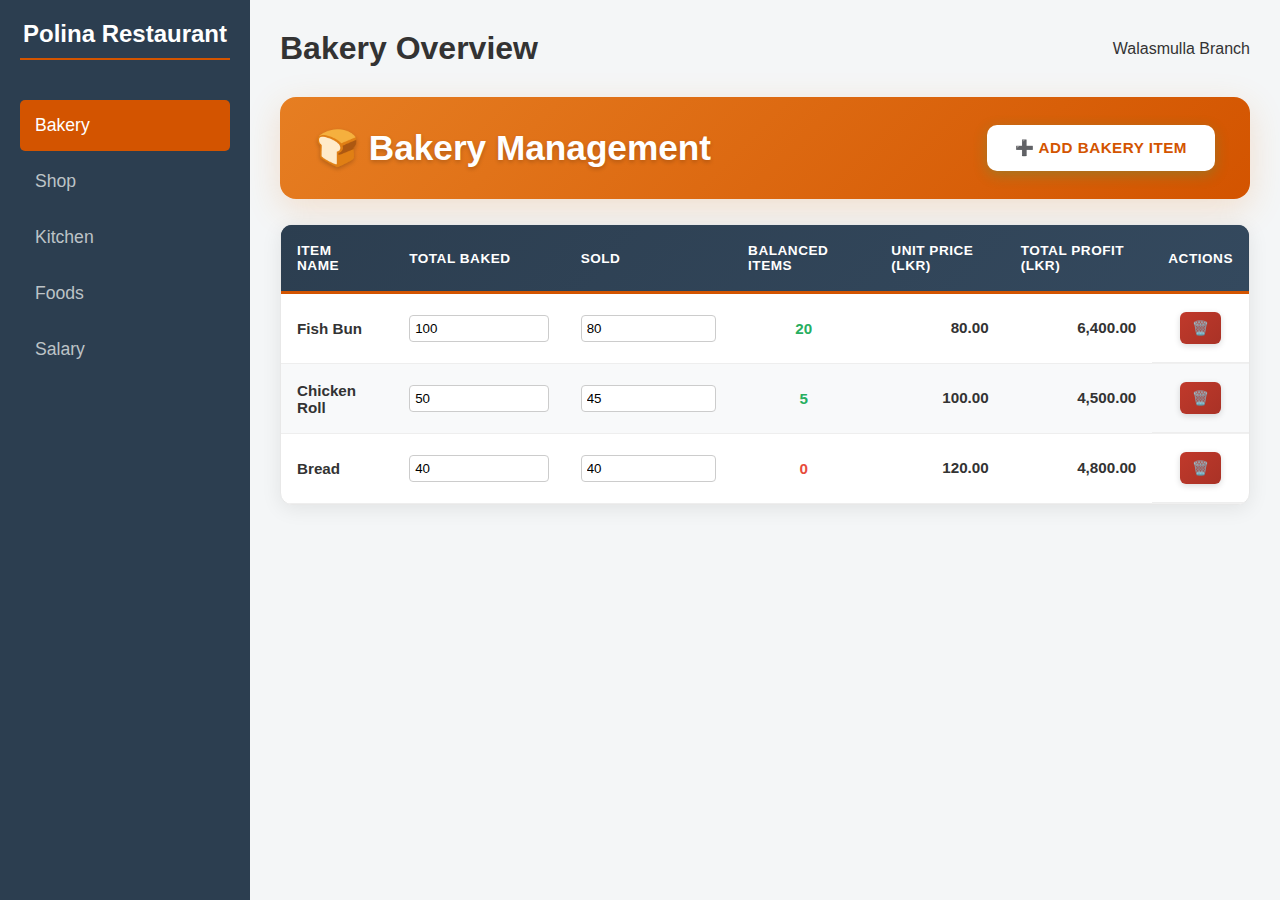
<file: index.html>
<!DOCTYPE html>
<html lang="en">

<head>
    <meta charset="UTF-8">
    <meta name="viewport" content="width=device-width, initial-scale=1.0">
    <title>Polina Restaurant Walasmulla - Dashboard</title>
    <link rel="stylesheet" href="styles.css">
</head>

<body>

    <div class="sidebar">
        <h2>Polina Restaurant</h2>
        <button class="nav-btn active" onclick="showSection('bakery')">Bakery</button>
        <button class="nav-btn" onclick="showSection('shop')">Shop</button>
        <button class="nav-btn" onclick="showSection('kitchen')">Kitchen</button>
        <button class="nav-btn" onclick="showSection('foods')">Foods</button>
        <button class="nav-btn" onclick="showSection('salary')">Salary</button>
    </div>

    <div class="main-content">
        <div class="header">
            <h1 id="page-title">Bakery Overview</h1>
            <span>Walasmulla Branch</span>
        </div>

        <!-- Sections are loaded from separate HTML files -->
        <div id="bakery" class="section active">
            <div class="shop-header"
                style="background: linear-gradient(135deg, #e67e22 0%, #d35400 100%); margin-bottom: 25px; box-shadow: 0 10px 35px rgba(230, 126, 34, 0.2);">
                <div style="display: flex; justify-content: space-between; align-items: center;">
                    <h2 style="margin: 0; color: white;">🍞 Bakery Management</h2>
                    <button class="btn btn-add-shop-item" onclick="openAddBakeryModal()"
                        style="background: white; color: #d35400;">
                        ➕ Add Bakery Item
                    </button>
                </div>
            </div>

            <div class="table-container">
                <table>
                    <thead>
                        <tr>
                            <th>Item Name</th>
                            <th>Total Baked</th>
                            <th>Sold</th>
                            <th>Balanced Items</th>
                            <th>Unit Price (LKR)</th>
                            <th>Total Profit (LKR)</th>
                            <th>Actions</th>
                        </tr>
                    </thead>
                    <tbody id="bakery-table-body">
                    </tbody>
                </table>
            </div>
        </div>

        <!-- Add/Edit Bakery Item Modal -->
        <div id="addBakeryItemModal" class="modal">
            <div class="modal-content modal-shop">
                <div class="modal-header">
                    <h3 id="bakery-modal-title">🍞 Add Bakery Item</h3>
                    <button class="modal-close" onclick="closeBakeryModal()">&times;</button>
                </div>
                <div class="modal-body">
                    <input type="hidden" id="bakery-item-id">
                    <div class="form-group">
                        <label>Select Food Item (Menu) *</label>
                        <select id="bakery-food-select" onchange="autoFillBakeryPrice()">
                            <option value="">-- Choose Food Item --</option>
                        </select>
                    </div>
                    <div class="form-group">
                        <label>Item Name (or Custom) *</label>
                        <input type="text" id="bakery-item-name" placeholder="Auto-filled or type custom name">
                    </div>
                    <div class="form-group">
                        <label>Total Baked Qty *</label>
                        <input type="number" id="bakery-baked-qty" placeholder="e.g., 50" min="0">
                    </div>
                    <div class="form-group">
                        <label>Sold Qty</label>
                        <input type="number" id="bakery-sold-qty" placeholder="e.g., 0" min="0" value="0">
                    </div>
                    <div class="form-group">
                        <label>Unit Price (LKR) *</label>
                        <input type="number" id="bakery-unit-price" placeholder="Auto-filled from menu" readonly
                            style="background: linear-gradient(135deg, #ecf0f1 0%, #d5dbdb 100%); font-weight: 700;">
                    </div>
                </div>
                <div class="modal-actions">
                    <button class="btn btn-cancel" onclick="closeBakeryModal()">Cancel</button>
                    <button class="btn btn-save" onclick="saveBakeryItem()">Save Item</button>
                </div>
            </div>
        </div>

        <div id="shop" class="section">
            <div class="shop-header">
                <h2>🛒 Shop Management</h2>
            </div>

            <!-- Tab Buttons -->
            <div class="shop-tabs">
                <button class="shop-tab-btn active" id="tab-foods" onclick="switchShopTab('foods')">
                    🍽️ Foods
                </button>
                <button class="shop-tab-btn" id="tab-grocery" onclick="switchShopTab('grocery')">
                    🛍️ Grocery Items
                </button>
            </div>

            <!-- Foods Section -->
            <div class="shop-tab-content active" id="content-foods">
                <div class="shop-section-header">
                    <h3>🍽️ Food Items</h3>
                    <button class="btn btn-add-shop-item" onclick="openAddShopItemModal('foods')">
                        ➕ Add Food Item
                    </button>
                </div>

                <div class="table-container">
                    <table>
                        <thead>
                            <tr>
                                <th>#</th>
                                <th>Product Name</th>
                                <th>Sold Today</th>
                                <th>Revenue (LKR)</th>
                                <th>Actions</th>
                            </tr>
                        </thead>
                        <tbody id="foods-table-body">
                        </tbody>
                    </table>
                </div>
            </div>

            <!-- Grocery Section -->
            <div class="shop-tab-content" id="content-grocery">
                <div class="shop-section-header">
                    <h3>🛍️ Grocery Items</h3>
                    <button class="btn btn-add-shop-item" onclick="openAddShopItemModal('grocery')">
                        ➕ Add Grocery Item
                    </button>
                </div>

                <div class="table-container">
                    <table>
                        <thead>
                            <tr>
                                <th>#</th>
                                <th>Product Name</th>
                                <th>Stock Count</th>
                                <th>Sold Today</th>
                                <th>Remaining</th>
                                <th>Profit (LKR)</th>
                                <th>Actions</th>
                            </tr>
                        </thead>
                        <tbody id="grocery-table-body">
                        </tbody>
                    </table>
                </div>
            </div>
        </div>

        <!-- Add Shop Item Modal -->
        <div id="addShopItemModal" class="modal">
            <div class="modal-content modal-shop">
                <div class="modal-header">
                    <h3 id="shop-modal-title">➕ Add New Item</h3>
                    <button class="modal-close" onclick="closeAddShopItemModal()">&times;</button>
                </div>
                <div class="modal-body">
                    <!-- Food Item Form (with dropdown) -->
                    <div id="food-item-form" class="shop-item-form" style="display: none;">
                        <div class="form-group">
                            <label>Select Food Item *</label>
                            <select id="shop-food-select" onchange="autoFillFoodPrice()">
                                <option value="">-- Choose Food Item --</option>
                            </select>
                        </div>
                        <div class="form-group">
                            <label>Price (LKR)</label>
                            <input type="number" id="shop-food-price" placeholder="Auto-filled from menu" readonly
                                style="background: linear-gradient(135deg, #ecf0f1 0%, #d5dbdb 100%); font-weight: 700;">
                            <small style="color: #666; margin-top: 5px; display: block;">Price automatically filled from
                                menu</small>
                        </div>
                    </div>

                    <!-- Grocery Item Form (manual input) -->
                    <div id="grocery-item-form" class="shop-item-form" style="display: none;">
                        <div class="form-group">
                            <label>Product Name *</label>
                            <input type="text" id="shop-grocery-name" placeholder="e.g., Coca Cola, Water Bottle">
                        </div>
                        <div class="form-group">
                            <label>Initial Stock Count *</label>
                            <input type="number" id="shop-grocery-stock" placeholder="e.g., 100" min="0">
                        </div>
                        <div class="form-group">
                            <label>Price Per Unit (LKR) *</label>
                            <input type="number" id="shop-grocery-price" placeholder="e.g., 150" step="0.01" min="0">
                        </div>
                        <div class="form-group">
                            <label>Profit Margin (%) *</label>
                            <input type="number" id="shop-grocery-margin" placeholder="e.g., 20" value="20" step="0.1"
                                min="0" max="100">
                            <small style="color: #666; margin-top: 5px; display: block;">Percentage profit on each
                                sale</small>
                        </div>
                    </div>
                </div>
                <div class="modal-actions">
                    <button class="btn btn-cancel" onclick="closeAddShopItemModal()">Cancel</button>
                    <button class="btn btn-save" onclick="saveShopItem()">➕ Add Item</button>
                </div>
            </div>
        </div>

        <div id="kitchen" class="section">
            <div class="kitchen-header">
                <h2>Kitchen Inventory Management</h2>
                <button class="btn btn-add-new-type" onclick="openNewIngredientModal()">
                    ✨ Add New Ingredient Type
                </button>
            </div>

            <!-- Add Stock to Existing Ingredients Form -->
            <div class="kitchen-add-form">
                <h3 class="form-title">📦 Add Stock for Existing Ingredients</h3>
                <div class="form-row">
                    <div class="form-field">
                        <label>Select Ingredient</label>
                        <select id="kitchen-ingredient-select" onchange="updateExistingIngredientInfo()">
                            <option value="">-- Choose Ingredient --</option>
                        </select>
                    </div>
                    <div class="form-field">
                        <label>Quantity to Add</label>
                        <div class="qty-input-group">
                            <input type="number" id="kitchen-arrived-qty-existing" placeholder="0">
                            <input type="text" id="kitchen-arrived-unit-existing" readonly
                                style="flex: 1; background: #f0f0f0;">
                        </div>
                    </div>
                    <div class="form-field">
                        <label>Full Price (LKR)</label>
                        <input type="number" id="kitchen-price-existing" placeholder="e.g., 3000" step="0.01">
                    </div>
                    <div class="form-field form-actions">
                        <label>&nbsp;</label>
                        <button class="btn btn-save-kitchen" onclick="addExistingIngredientStock()">
                            📦 Add Stock
                        </button>
                    </div>
                </div>
            </div>

            <div class="table-container">
                <table>
                    <thead>
                        <tr>
                            <th>#</th>
                            <th>Ingredient Name</th>
                            <th>Arrived Qty</th>
                            <th>Used Qty</th>
                            <th>Currently Available</th>
                            <th>Full Price (LKR)</th>
                            <th>Actions</th>
                        </tr>
                    </thead>
                    <tbody id="kitchen-table-body">
                    </tbody>
                </table>
            </div>
        </div>

        <!-- Floating Widget Modal for New Ingredient Type -->
        <div id="newIngredientModal" class="modal">
            <div class="modal-content modal-kitchen">
                <div class="modal-header">
                    <h3>✨ Add New Ingredient Type</h3>
                    <button class="modal-close" onclick="closeNewIngredientModal()">&times;</button>
                </div>
                <div class="modal-body">
                    <div class="form-group">
                        <label>Ingredient Name *</label>
                        <input type="text" id="kitchen-ingredient-name-new" placeholder="e.g., Rice, Chicken, Oil">
                    </div>
                    <div class="form-group">
                        <label>Initial Quantity *</label>
                        <div class="qty-input-group">
                            <input type="number" id="kitchen-arrived-qty-new" placeholder="0" style="flex: 2;">
                            <select id="kitchen-arrived-unit-new" style="flex: 1;">
                                <option value="g">g</option>
                                <option value="KG" selected>KG</option>
                                <option value="Liter">Liter</option>
                                <option value="Pcs">Pcs</option>
                            </select>
                        </div>
                    </div>
                    <div class="form-group">
                        <label>Full Price (LKR) *</label>
                        <input type="number" id="kitchen-price-new" placeholder="e.g., 6000" step="0.01">
                        <small style="color: #666; margin-top: 5px; display: block;">Total price for the initial
                            quantity</small>
                    </div>
                </div>
                <div class="modal-actions">
                    <button class="btn btn-cancel" onclick="closeNewIngredientModal()">Cancel</button>
                    <button class="btn btn-save" onclick="saveNewIngredient()">✨ Add New Type</button>
                </div>
            </div>
        </div>

        <div id="foods" class="section">
            <div style="margin-bottom: 20px;">
                <button class="btn btn-primary" onclick="openAddModal()"
                    style="background: linear-gradient(135deg, #667eea 0%, #764ba2 100%); color: white; padding: 12px 24px; border: none; border-radius: 8px; font-weight: 600; cursor: pointer; transition: transform 0.2s;">
                    + Add New Food
                </button>
            </div>
            <div class="food-grid" id="food-grid">
            </div>
        </div>

        <div id="salary" class="section">
            <div class="salary-header"
                style="display: flex; justify-content: space-between; align-items: center; margin-bottom: 25px; background: linear-gradient(135deg, #2c3e50 0%, #34495e 100%); padding: 20px 30px; border-radius: 12px; box-shadow: 0 4px 12px rgba(0,0,0,0.1);">
                <h2 style="color: white; margin: 0;">Employee Daily Wage Management</h2>
                <button class="btn btn-add-shop-item" onclick="openAddEmployeeModal()"
                    style="background: white; color: #2c3e50; font-weight: 800; border: none; padding: 12px 24px; border-radius: 8px;">
                    ➕ Add New Employee
                </button>
            </div>

            <div class="payroll-summary" style="margin-bottom: 30px;">
                <div class="summary-card">
                    <span class="summary-label">Total Employees</span>
                    <span class="summary-value" id="total-employees">0</span>
                </div>
                <div class="summary-card">
                    <span class="summary-label">Total Earned</span>
                    <span class="summary-value" id="total-earned">LKR 0</span>
                </div>
                <div class="summary-card">
                    <span class="summary-label">Total Paid</span>
                    <span class="summary-value" id="total-paid">LKR 0</span>
                </div>
                <div class="summary-card highlight">
                    <span class="summary-label">Balance Due</span>
                    <span class="summary-value" id="balance-due">LKR 0</span>
                </div>
            </div>

            <div class="table-container">
                <table>
                    <thead>
                        <tr>
                            <th>Employee ID</th>
                            <th>Employee Name</th>
                            <th>Department/Role</th>
                            <th>Daily Salary (LKR)</th>
                            <th>Worked Days</th>
                            <th>Total Salary (LKR)</th>
                            <th>Total Paid (LKR)</th>
                            <th>Balance (LKR)</th>
                            <th>Actions</th>
                        </tr>
                    </thead>
                    <tbody id="salary-table-body">
                    </tbody>
                </table>
            </div>
        </div>

        <!-- Add Employee Modal -->
        <div id="addEmployeeModal" class="modal">
            <div class="modal-content modal-shop">
                <div class="modal-header">
                    <h3>👤 Add New Employee</h3>
                    <button class="modal-close" onclick="closeAddEmployeeModal()">&times;</button>
                </div>
                <div class="modal-body">
                    <div class="form-group">
                        <label>Employee Name *</label>
                        <input type="text" id="emp-name" placeholder="e.g., Kamal Perera">
                    </div>
                    <div class="form-group">
                        <label>Department / Role *</label>
                        <input type="text" id="emp-role" placeholder="e.g., Waiter, Chef, Cashier">
                    </div>
                    <div class="form-group">
                        <label>Daily Salary (LKR) *</label>
                        <input type="number" id="emp-daily-salary" placeholder="e.g., 2000" min="0">
                    </div>
                </div>
                <div class="modal-actions">
                    <button class="btn btn-cancel" onclick="closeAddEmployeeModal()">Cancel</button>
                    <button class="btn btn-save" onclick="saveNewEmployee()">Save Employee</button>
                </div>
            </div>
        </div>
    </div>

    <div id="editModal" class="modal">
        <div class="modal-content">
            <h3 id="modal-title">Edit Food Item</h3>
            <div class="form-group">
                <label>Food Name *</label>
                <input type="text" id="modal-food-name" placeholder="Enter food name">
            </div>
            <div class="form-group">
                <label>Price (LKR) *</label>
                <input type="number" id="modal-food-price" placeholder="Enter price">
            </div>
            <div class="form-group">
                <label>Ingredients</label>
                <div id="ingredients-container" style="margin-top: 10px;">
                    <!-- Dynamic ingredient rows will be added here -->
                </div>
                <button type="button" class="btn btn-secondary" onclick="addIngredientRow()"
                    style="margin-top: 10px; background: #48bb78; color: white; padding: 8px 16px; border: none; border-radius: 6px; cursor: pointer;">
                    + Add Ingredient
                </button>
            </div>
            <div class="modal-actions">
                <button class="btn btn-cancel" onclick="closeModal()">Cancel</button>
                <button class="btn btn-save" onclick="saveFoodChanges()">Save Changes</button>
            </div>
        </div>
    </div>

    <!-- Kitchen Ingredient Modal -->
    <div id="kitchenModal" class="modal">
        <div class="modal-content">
            <h3 id="kitchen-modal-title">Add New Ingredient</h3>
            <div class="form-group">
                <label>Ingredient Name *</label>
                <input type="text" id="kitchen-modal-name" placeholder="e.g., Rice, Chicken, Oil">
            </div>
            <div class="form-group">
                <label>Arrived Quantity *</label>
                <div style="display: flex; gap: 10px;">
                    <input type="number" id="kitchen-modal-arrived" placeholder="0" style="flex: 2;">
                    <select id="kitchen-modal-arrived-unit" style="flex: 1;">
                        <option value="g">g</option>
                        <option value="KG" selected>KG</option>
                        <option value="Liter">Liter</option>
                        <option value="Pcs">Pcs</option>
                    </select>
                </div>
            </div>
            <div class="form-group">
                <label>Used Quantity</label>
                <div style="display: flex; gap: 10px;">
                    <input type="number" id="kitchen-modal-used" placeholder="0" style="flex: 2;" value="0">
                    <select id="kitchen-modal-used-unit" style="flex: 1;">
                        <option value="g">g</option>
                        <option value="KG" selected>KG</option>
                        <option value="Liter">Liter</option>
                        <option value="Pcs">Pcs</option>
                    </select>
                </div>
            </div>
            <div class="form-group">
                <label>Full Price (LKR) *</label>
                <input type="number" id="kitchen-modal-price" placeholder="e.g., 6000" step="0.01">
                <small style="color: #666;">Enter the total price for all arrived quantity</small>
            </div>
            <div class="modal-actions">
                <button class="btn btn-cancel" onclick="closeKitchenModal()">Cancel</button>
                <button class="btn btn-save" onclick="saveKitchenItem()">Save</button>
            </div>
        </div>
    </div>

    <!-- Scripts loaded from separate JS files -->
    <script src="data.js"></script>
    <script src="bakery.js"></script>
    <script src="shop.js"></script>
    <script src="kitchen.js"></script>
    <script src="salary.js"></script>
    <script src="foods.js"></script>
    <script src="navigation.js"></script>
</body>

</html>
</file>
<file: styles.css>
:root {
    --primary-color: #d35400;
    /* Burnt Orange for Restaurant vibe */
    --secondary-color: #2c3e50;
    /* Dark Blue/Grey */
    --bg-color: #f4f6f7;
    --card-bg: #ffffff;
    --text-color: #333;
    --success-color: #27ae60;
    --danger-color: #c0392b;
}

* {
    box-sizing: border-box;
    margin: 0;
    padding: 0;
    font-family: 'Segoe UI', Tahoma, Geneva, Verdana, sans-serif;
}

body {
    display: flex;
    height: 100vh;
    background-color: var(--bg-color);
    color: var(--text-color);
}

/* Sidebar Styling */
.sidebar {
    width: 250px;
    background-color: var(--secondary-color);
    color: white;
    display: flex;
    flex-direction: column;
    padding: 20px;
}

.sidebar h2 {
    margin-bottom: 40px;
    font-size: 1.5rem;
    text-align: center;
    border-bottom: 2px solid var(--primary-color);
    padding-bottom: 10px;
}

.nav-btn {
    background: none;
    border: none;
    color: #bdc3c7;
    padding: 15px;
    text-align: left;
    font-size: 1.1rem;
    cursor: pointer;
    transition: 0.3s;
    border-radius: 5px;
    margin-bottom: 5px;
}

.nav-btn:hover,
.nav-btn.active {
    background-color: var(--primary-color);
    color: white;
}

/* Main Content Styling */
.main-content {
    flex: 1;
    padding: 30px;
    overflow-y: auto;
}

.header {
    margin-bottom: 30px;
    display: flex;
    justify-content: space-between;
    align-items: center;
}

.section {
    display: none;
    animation: fadeIn 0.5s;
}

.section.active {
    display: block;
}

@keyframes fadeIn {
    from {
        opacity: 0;
    }

    to {
        opacity: 1;
    }
}

/* Cards for Food Section */
.food-grid {
    display: grid;
    grid-template-columns: repeat(auto-fill, minmax(300px, 1fr));
    gap: 20px;
}

.food-card {
    background: var(--card-bg);
    border-radius: 10px;
    box-shadow: 0 4px 6px rgba(0, 0, 0, 0.1);
    padding: 20px;
    position: relative;
}

.food-header {
    display: flex;
    justify-content: space-between;
    align-items: center;
    margin-bottom: 15px;
    border-bottom: 1px solid #eee;
    padding-bottom: 10px;
}

.food-price {
    font-weight: bold;
    color: var(--primary-color);
    font-size: 1.2rem;
}

.ingredient-list {
    list-style: none;
    margin-bottom: 15px;
    font-size: 0.9rem;
}

.ingredient-list li {
    display: flex;
    justify-content: space-between;
    padding: 5px 0;
    border-bottom: 1px dashed #eee;
}

.btn {
    padding: 8px 15px;
    border: none;
    border-radius: 5px;
    cursor: pointer;
    font-weight: bold;
    transition: 0.2s;
}

.btn-edit {
    background-color: var(--secondary-color);
    color: white;
    width: 100%;
}

.btn-save {
    background-color: var(--success-color);
    color: white;
}

.btn-cancel {
    background-color: var(--danger-color);
    color: white;
}

/* ========================================
   SALARY SECTION - PROFESSIONAL STYLING
   ======================================== */

.salary-header {
    margin-bottom: 35px;
}

.salary-header h2 {
    color: var(--secondary-color);
    margin-bottom: 25px;
    font-size: 2rem;
    font-weight: 700;
    border-left: 5px solid var(--primary-color);
    padding-left: 15px;
    letter-spacing: -0.5px;
}

/* Summary Cards Grid */
.payroll-summary {
    display: grid;
    grid-template-columns: repeat(auto-fit, minmax(220px, 1fr));
    gap: 20px;
    margin-top: 25px;
}

.summary-card {
    background: linear-gradient(135deg, #667eea 0%, #764ba2 100%);
    padding: 25px;
    border-radius: 12px;
    box-shadow: 0 8px 16px rgba(0, 0, 0, 0.1);
    color: white;
    display: flex;
    flex-direction: column;
    gap: 12px;
    transition: all 0.3s cubic-bezier(0.4, 0, 0.2, 1);
    position: relative;
    overflow: hidden;
}

.summary-card::before {
    content: '';
    position: absolute;
    top: 0;
    left: 0;
    width: 100%;
    height: 100%;
    background: linear-gradient(135deg, rgba(255, 255, 255, 0.1) 0%, rgba(255, 255, 255, 0) 100%);
    opacity: 0;
    transition: opacity 0.3s ease;
}

.summary-card:hover {
    transform: translateY(-8px);
    box-shadow: 0 12px 24px rgba(0, 0, 0, 0.15);
}

.summary-card:hover::before {
    opacity: 1;
}

.summary-card.highlight {
    background: linear-gradient(135deg, #f093fb 0%, #f5576c 100%);
    border: 2px solid rgba(255, 255, 255, 0.3);
}

.summary-label {
    font-size: 0.8rem;
    opacity: 0.95;
    text-transform: uppercase;
    letter-spacing: 1px;
    font-weight: 600;
}

.summary-value {
    font-size: 2rem;
    font-weight: 800;
    line-height: 1;
    text-shadow: 0 2px 4px rgba(0, 0, 0, 0.1);
}

/* Professional Table Container */
.table-container {
    background: var(--card-bg);
    border-radius: 12px;
    box-shadow: 0 4px 20px rgba(0, 0, 0, 0.08);
    overflow: hidden;
    margin-top: 25px;
    border: 1px solid #e8e8e8;
}

table {
    width: 100%;
    border-collapse: collapse;
}

thead {
    background: linear-gradient(135deg, var(--secondary-color) 0%, #34495e 100%);
    color: white;
}

thead tr th {
    padding: 18px 16px;
    text-align: left;
    font-weight: 600;
    font-size: 0.85rem;
    text-transform: uppercase;
    letter-spacing: 0.5px;
    border-bottom: 3px solid var(--primary-color);
}

tbody tr {
    transition: all 0.2s ease;
    border-bottom: 1px solid #f0f0f0;
}

tbody tr:nth-child(even) {
    background-color: #f8f9fa;
}

tbody tr:hover {
    background-color: #e3f2fd;
    transform: scale(1.01);
    box-shadow: 0 2px 8px rgba(0, 0, 0, 0.05);
}

tbody tr td {
    padding: 16px;
    font-size: 0.95rem;
    vertical-align: middle;
}

/* Role Badge Styling */
.role-badge {
    display: inline-block;
    padding: 6px 14px;
    background: linear-gradient(135deg, var(--primary-color) 0%, #e67e22 100%);
    color: white;
    border-radius: 20px;
    font-size: 0.8rem;
    font-weight: 700;
    text-transform: uppercase;
    letter-spacing: 0.5px;
    box-shadow: 0 2px 6px rgba(211, 84, 0, 0.3);
}

/* Currency and Alignment */
.currency {
    text-align: right;
    font-family: 'Courier New', monospace;
    font-weight: 600;
    font-size: 0.95rem;
}

.center {
    text-align: center;
    font-weight: 600;
}

/* Days Control Widget */
.days-control {
    display: inline-flex;
    align-items: center;
    gap: 8px;
    background: white;
    padding: 6px 10px;
    border-radius: 8px;
    border: 2px solid #e0e0e0;
    transition: all 0.2s ease;
}

.days-control:hover {
    border-color: var(--primary-color);
    box-shadow: 0 2px 8px rgba(211, 84, 0, 0.15);
}

.days-value {
    min-width: 35px;
    font-size: 1.1rem;
    font-weight: 700;
    color: var(--secondary-color);
    text-align: center;
    transition: all 0.3s ease;
}

.btn-arrow {
    background: linear-gradient(135deg, var(--primary-color) 0%, #e67e22 100%);
    border: none;
    width: 24px;
    height: 24px;
    border-radius: 4px;
    cursor: pointer;
    display: flex;
    align-items: center;
    justify-content: center;
    transition: all 0.2s cubic-bezier(0.4, 0, 0.2, 1);
    box-shadow: 0 2px 4px rgba(0, 0, 0, 0.1);
}

.btn-arrow span {
    color: white;
    font-size: 0.7rem;
    font-weight: bold;
    line-height: 1;
}

.btn-arrow:hover {
    transform: scale(1.1);
    box-shadow: 0 3px 8px rgba(211, 84, 0, 0.3);
}

.btn-arrow:active {
    transform: scale(0.95);
    box-shadow: 0 1px 2px rgba(0, 0, 0, 0.2);
}

/* Editable Cells */
.editable-cell {
    background-color: #fffbf0;
    position: relative;
}

.editable-cell::after {
    content: '✎';
    position: absolute;
    right: 8px;
    top: 50%;
    transform: translateY(-50%);
    color: #999;
    font-size: 0.75rem;
    opacity: 0;
    transition: opacity 0.2s;
}

tbody tr:hover .editable-cell::after {
    opacity: 0.5;
}

/* Edit Input Fields */
.edit-input {
    width: 100%;
    padding: 8px 12px;
    border: 2px solid var(--primary-color);
    border-radius: 6px;
    font-size: 0.95rem;
    font-family: 'Courier New', monospace;
    font-weight: 600;
    transition: all 0.2s ease;
    background: white;
}

.edit-input:focus {
    outline: none;
    border-color: var(--success-color);
    box-shadow: 0 0 0 3px rgba(39, 174, 96, 0.1);
    transform: scale(1.02);
}

/* Action Buttons */
.action-cell {
    text-align: center;
    white-space: nowrap;
}

.btn-edit-small,
.btn-save-small,
.btn-cancel-small {
    padding: 8px 16px;
    font-size: 0.85rem;
    margin: 2px;
    border: none;
    border-radius: 6px;
    cursor: pointer;
    font-weight: 700;
    transition: all 0.3s cubic-bezier(0.4, 0, 0.2, 1);
    text-transform: uppercase;
    letter-spacing: 0.5px;
    box-shadow: 0 2px 6px rgba(0, 0, 0, 0.15);
}

.btn-edit-small {
    background: linear-gradient(135deg, var(--secondary-color) 0%, #34495e 100%);
    color: white;
}

.btn-edit-small:hover {
    background: linear-gradient(135deg, #34495e 0%, #2c3e50 100%);
    transform: translateY(-2px);
    box-shadow: 0 4px 12px rgba(0, 0, 0, 0.2);
}

.btn-edit-small:active {
    transform: translateY(0);
}

.btn-save-small {
    background: linear-gradient(135deg, var(--success-color) 0%, #229954 100%);
    color: white;
}

.btn-save-small:hover {
    background: linear-gradient(135deg, #229954 0%, #1e8449 100%);
    transform: translateY(-2px);
    box-shadow: 0 4px 12px rgba(39, 174, 96, 0.3);
}

.btn-cancel-small {
    background: linear-gradient(135deg, var(--danger-color) 0%, #a93226 100%);
    color: white;
}

.btn-cancel-small:hover {
    background: linear-gradient(135deg, #a93226 0%, #922b21 100%);
    transform: translateY(-2px);
    box-shadow: 0 4px 12px rgba(192, 57, 43, 0.3);
}

/* Editing Row State */
.editing-row {
    background: linear-gradient(135deg, #e8f5e9 0%, #c8e6c9 100%) !important;
    box-shadow: inset 0 0 0 2px var(--success-color), 0 4px 12px rgba(39, 174, 96, 0.2);
}

.editing-row td {
    padding: 20px 16px;
}

/* Balance Indicators */
.total-salary {
    background: linear-gradient(135deg, #fff9c4 0%, #fff59d 100%);
    font-size: 1.05rem;
    font-weight: 700;
}

.balance-due {
    color: #c0392b;
    font-weight: 800;
    background: linear-gradient(135deg, #ffebee 0%, #ffcdd2 100%);
    padding: 8px;
    border-radius: 6px;
}

.balance-clear {
    color: var(--success-color);
    font-weight: 800;
    background: linear-gradient(135deg, #e8f5e9 0%, #c8e6c9 100%);
    padding: 8px;
    border-radius: 6px;
}

/* ========================================
   SHOP SECTION STYLING - PROFESSIONAL UI
   ======================================== */

/* Shop Header */
.shop-header {
    padding: 28px 35px;
    background: linear-gradient(135deg, #8e44ad 0%, #9b59b6 100%);
    border-radius: 16px;
    margin-bottom: 25px;
    box-shadow: 0 10px 35px rgba(142, 68, 173, 0.2);
}

.shop-header h2 {
    color: white;
    font-size: 2.2rem;
    font-weight: 800;
    margin: 0;
    text-shadow: 0 2px 4px rgba(0, 0, 0, 0.2);
}

/* Tab Navigation */
.shop-tabs {
    display: flex;
    gap: 15px;
    margin-bottom: 30px;
    background: white;
    padding: 8px;
    border-radius: 12px;
    box-shadow: 0 4px 12px rgba(0, 0, 0, 0.08);
}

.shop-tab-btn {
    flex: 1;
    padding: 16px 24px;
    border: 2px solid transparent;
    background: transparent;
    border-radius: 8px;
    font-weight: 700;
    font-size: 1.05rem;
    cursor: pointer;
    transition: all 0.3s ease;
    color: var(--secondary-color);
}

.shop-tab-btn:hover {
    background: #f8f9fa;
}

.shop-tab-btn.active {
    background: linear-gradient(135deg, #3498db 0%, #2980b9 100%);
    color: white;
    box-shadow: 0 4px 12px rgba(52, 152, 219, 0.3);
}

/* Tab Content */
.shop-tab-content {
    display: none;
}

.shop-tab-content.active {
    display: block;
}

/* Section Header */
.shop-section-header {
    display: flex;
    justify-content: space-between;
    align-items: center;
    margin-bottom: 25px;
    padding: 20px 28px;
    background: linear-gradient(135deg, #ffffff 0%, #f8f9fa 100%);
    border-radius: 12px;
    border-left: 5px solid #3498db;
    box-shadow: 0 4px 12px rgba(0, 0, 0, 0.06);
}

.shop-section-header h3 {
    color: var(--secondary-color);
    font-size: 1.5rem;
    font-weight: 800;
    margin: 0;
}

.btn-add-shop-item {
    background: linear-gradient(135deg, #27ae60 0%, #229954 100%);
    color: white;
    padding: 14px 28px;
    border: none;
    border-radius: 10px;
    font-weight: 800;
    font-size: 0.95rem;
    cursor: pointer;
    transition: all 0.3s ease;
    box-shadow: 0 4px 14px rgba(39, 174, 96, 0.3);
    text-transform: uppercase;
    letter-spacing: 0.5px;
}

.btn-add-shop-item:hover {
    background: linear-gradient(135deg, #229954 0%, #1e8449 100%);
    transform: translateY(-3px);
    box-shadow: 0 6px 18px rgba(39, 174, 96, 0.4);
}

/* Stock and Sold Badges */
.stock-badge {
    display: inline-block;
    padding: 8px 16px;
    background: linear-gradient(135deg, #e3f2fd 0%, #bbdefb 100%);
    border-radius: 8px;
    font-weight: 700;
    color: #1976d2;
    box-shadow: 0 2px 6px rgba(0, 0, 0, 0.08);
}

.sold-badge {
    display: inline-block;
    padding: 8px 16px;
    background: linear-gradient(135deg, #fff3e0 0%, #ffe0b2 100%);
    border-radius: 8px;
    font-weight: 700;
    color: #f57c00;
    box-shadow: 0 2px 6px rgba(0, 0, 0, 0.08);
}

.remaining-qty {
    color: #27ae60;
    font-size: 1.1rem;
    font-weight: 800;
}

/* Sold Increment Button */
.btn-sold-increment {
    background: linear-gradient(135deg, #3498db 0%, #2980b9 100%);
    color: white;
    padding: 8px 14px;
    font-size: 1rem;
    margin: 0 4px;
    border: none;
    border-radius: 8px;
    cursor: pointer;
    font-weight: 800;
    transition: all 0.3s ease;
    box-shadow: 0 4px 10px rgba(52, 152, 219, 0.3);
}

.btn-sold-increment:hover {
    background: linear-gradient(135deg, #2980b9 0%, #21618c 100%);
    transform: translateY(-3px);
    box-shadow: 0 6px 14px rgba(52, 152, 219, 0.4);
}

/* Sold Decrement Button */
.btn-sold-decrement {
    background: linear-gradient(135deg, #f39c12 0%, #d35400 100%);
    color: white;
    padding: 8px 14px;
    font-size: 1rem;
    margin: 0 4px;
    border: none;
    border-radius: 8px;
    cursor: pointer;
    font-weight: 800;
    transition: all 0.3s ease;
    box-shadow: 0 4px 10px rgba(243, 156, 18, 0.3);
}

.btn-sold-decrement:hover {
    background: linear-gradient(135deg, #e67e22 0%, #ba4a00 100%);
    transform: translateY(-3px);
    box-shadow: 0 6px 14px rgba(243, 156, 18, 0.4);
}

/* Delete Button */
.btn-delete-small {
    background: linear-gradient(135deg, #e74c3c 0%, #c0392b 100%);
    color: white;
    padding: 8px 14px;
    font-size: 1rem;
    margin: 0 4px;
    border: none;
    border-radius: 8px;
    cursor: pointer;
    font-weight: 800;
    transition: all 0.3s ease;
    box-shadow: 0 4px 10px rgba(231, 76, 60, 0.3);
}

.btn-delete-small:hover {
    background: linear-gradient(135deg, #c0392b 0%, #922b21 100%);
    transform: translateY(-3px);
    box-shadow: 0 6px 14px rgba(231, 76, 60, 0.4);
}

/* Action Cell Layout */
.action-cell {
    display: flex;
    justify-content: center;
    align-items: center;
    gap: 5px;
}

/* Modal Shop Specific */
.modal-shop {
    max-width: 500px;
}

/* ========================================
   KITCHEN SECTION STYLING
   ======================================== */


/* Kitchen Header with Button - Professional Dark Card */
.kitchen-header {
    display: flex;
    justify-content: space-between;
    align-items: center;
    margin-bottom: 30px;
    padding: 28px 35px;
    background: linear-gradient(135deg, #1a1a2e 0%, #16213e 100%);
    border-radius: 16px;
    box-shadow: 0 10px 35px rgba(0, 0, 0, 0.15);
}

.kitchen-header h2 {
    color: white;
    font-size: 2.2rem;
    font-weight: 800;
    margin: 0;
    text-shadow: 0 2px 4px rgba(0, 0, 0, 0.3);
    letter-spacing: -0.5px;
}

.btn-add-new-type {
    background: linear-gradient(135deg, #e74c3c 0%, #c0392b 100%);
    color: white;
    padding: 14px 30px;
    border: none;
    border-radius: 10px;
    font-weight: 800;
    font-size: 0.95rem;
    cursor: pointer;
    transition: all 0.3s cubic-bezier(0.4, 0, 0.2, 1);
    box-shadow: 0 6px 20px rgba(231, 76, 60, 0.4);
    text-transform: uppercase;
    letter-spacing: 1px;
}

.btn-add-new-type:hover {
    background: linear-gradient(135deg, #c0392b 0%, #a93226 100%);
    transform: translateY(-3px);
    box-shadow: 0 8px 25px rgba(231, 76, 60, 0.5);
}

.btn-add-new-type:active {
    transform: translateY(-1px);
}

/* Professional Add Form Card */
.kitchen-add-form {
    background: linear-gradient(135deg, #ffffff 0%, #f8f9fa 100%);
    border: none;
    border-radius: 20px;
    padding: 35px;
    margin-bottom: 30px;
    box-shadow: 0 10px 40px rgba(0, 0, 0, 0.12);
    position: relative;
}

.form-title {
    color: var(--secondary-color);
    font-size: 1.4rem;
    font-weight: 800;
    margin: 0 0 28px 0;
    padding-bottom: 20px;
    border-bottom: 3px solid #e0e0e0;
    display: flex;
    align-items: center;
    gap: 10px;
}

/* Modal for New Ingredient Type */
.modal-kitchen {
    max-width: 500px;
    animation: modalSlideIn 0.3s ease-out;
}

@keyframes modalSlideIn {
    from {
        transform: translateY(-50px);
        opacity: 0;
    }

    to {
        transform: translateY(0);
        opacity: 1;
    }
}

.modal-header {
    display: flex;
    justify-content: space-between;
    align-items: center;
    padding-bottom: 15px;
    border-bottom: 2px solid #e0e0e0;
    margin-bottom: 20px;
}

.modal-header h3 {
    color: var(--secondary-color);
    font-size: 1.4rem;
    font-weight: 700;
    margin: 0;
}

.modal-close {
    background: none;
    border: none;
    font-size: 2rem;
    color: #999;
    cursor: pointer;
    transition: all 0.2s ease;
    line-height: 1;
    padding: 0;
    width: 30px;
    height: 30px;
    display: flex;
    align-items: center;
    justify-content: center;
}

.modal-close:hover {
    color: var(--danger-color);
    transform: rotate(90deg);
}

.modal-body {
    margin-bottom: 20px;
}

.form-group {
    margin-bottom: 20px;
}

.form-group label {
    display: block;
    font-weight: 600;
    color: var(--secondary-color);
    margin-bottom: 8px;
    font-size: 0.95rem;
}

.form-group input[type="text"],
.form-group input[type="number"],
.form-group select {
    width: 100%;
    padding: 14px 16px;
    border: 2px solid #e0e0e0;
    border-radius: 12px;
    font-size: 1rem;
    font-weight: 600;
    transition: all 0.3s ease;
    font-family: inherit;
    background: linear-gradient(to bottom, #ffffff 0%, #f8f9fa 100%);
    box-shadow: 0 2px 8px rgba(0, 0, 0, 0.05);
}

.form-group input:focus,
.form-group select:focus {
    outline: none;
    border-color: #e74c3c;
    box-shadow: 0 0 0 4px rgba(231, 76, 60, 0.1);
    background: white;
    transform: translateY(-1px);
}

/* Custom Select Dropdown - Professional */
.form-field select,
#kitchen-ingredient-select {
    appearance: none;
    -webkit-appearance: none;
    -moz-appearance: none;
    padding: 14px 45px 14px 16px;
    border: 2px solid #e0e0e0;
    border-radius: 12px;
    font-size: 1rem;
    font-weight: 700;
    cursor: pointer;
    transition: all 0.3s ease;
    background: linear-gradient(to bottom, #ffffff 0%, #f8f9fa 100%);
    color: var(--secondary-color);
    box-shadow: 0 3px 10px rgba(0, 0, 0, 0.08);
    background-image: url("data:image/svg+xml,%3Csvg xmlns='http://www.w3.org/2000/svg' width='24' height='24' viewBox='0 0 24 24' fill='none' stroke='%232c3e50' stroke-width='2.5' stroke-linecap='round' stroke-linejoin='round'%3E%3Cpolyline points='6 9 12 15 18 9'%3E%3C/polyline%3E%3C/svg%3E");
    background-repeat: no-repeat;
    background-position: right 12px center;
    background-size: 22px;
}

.form-field select:hover,
#kitchen-ingredient-select:hover {
    border-color: #3498db;
    box-shadow: 0 4px 14px rgba(52, 152, 219, 0.2);
    background: white;
}

.form-field select:focus,
#kitchen-ingredient-select:focus {
    outline: none;
    border-color: #3498db;
    box-shadow: 0 0 0 4px rgba(52, 152, 219, 0.15);
    background: white;
    transform: translateY(-2px);
}

/* Enhanced Form Inputs */
.form-field input[type="text"],
.form-field input[type="number"] {
    padding: 14px 16px;
    border: 2px solid #e0e0e0;
    border-radius: 12px;
    font-size: 1rem;
    font-weight: 600;
    transition: all 0.3s ease;
    font-family: inherit;
    background: linear-gradient(to bottom, #ffffff 0%, #f8f9fa 100%);
    box-shadow: 0 3px 10px rgba(0, 0, 0, 0.08);
}

.form-field input:focus {
    outline: none;
    border-color: #3498db;
    box-shadow: 0 0 0 4px rgba(52, 152, 219, 0.15);
    background: white;
    transform: translateY(-2px);
}

.form-field input:hover {
    border-color: #3498db;
    background: white;
    box-shadow: 0 4px 14px rgba(52, 152, 219, 0.15);
}

/* Form Field Labels - Enhanced */
.form-field label {
    font-weight: 700;
    color: var(--secondary-color);
    margin-bottom: 10px;
    font-size: 0.9rem;
    text-transform: uppercase;
    letter-spacing: 0.5px;
}

/* Quantity Input Group */
.qty-input-group select {
    padding: 14px 40px 14px 12px;
    font-weight: 700;
}

.qty-input-group input[readonly] {
    background: linear-gradient(135deg, #ecf0f1 0%, #d5dbdb 100%);
    color: var(--secondary-color);
    font-weight: 700;
    cursor: not-allowed;
    border-color: #bdc3c7;
}

/* Enhanced Save Button */
.btn-save-kitchen {
    background: linear-gradient(135deg, #27ae60 0%, #229954 100%);
    color: white;
    padding: 16px 32px;
    border: none;
    border-radius: 12px;
    font-weight: 800;
    font-size: 1rem;
    cursor: pointer;
    transition: all 0.3s cubic-bezier(0.4, 0, 0.2, 1);
    box-shadow: 0 6px 20px rgba(39, 174, 96, 0.4);
    width: 100%;
    text-transform: uppercase;
    letter-spacing: 1px;
}

.btn-save-kitchen:hover {
    background: linear-gradient(135deg, #229954 0%, #1e8449 100%);
    transform: translateY(-3px);
    box-shadow: 0 8px 25px rgba(39, 174, 96, 0.5);
}

.btn-save-kitchen:active {
    transform: translateY(-1px);
}

/* Enhanced Modal */
.modal-kitchen {
    max-width: 550px;
    animation: modal SlideIn 0.4s cubic-bezier(0.68, -0.55, 0.265, 1.55);
    border-radius: 20px;
    overflow: hidden;
    box-shadow: 0 20px 60px rgba(0, 0, 0, 0.3);
}

.modal-header {
    display: flex;
    justify-content: space-between;
    align-items: center;
    padding: 25px 30px;
    background: linear-gradient(135deg, #2c3e50 0%, #34495e 100%);
    margin: 0;
    border-bottom: none;
}

.modal-header h3 {
    color: white;
    font-size: 1.5rem;
    font-weight: 800;
    margin: 0;
    text-shadow: 0 2px 4px rgba(0, 0, 0, 0.2);
}

.modal-close {
    background: rgba(255, 255, 255, 0.2);
    border: none;
    font-size: 1.8rem;
    color: white;
    cursor: pointer;
    transition: all 0.3s ease;
    line-height: 1;
    padding: 0;
    width: 36px;
    height: 36px;
    display: flex;
    align-items: center;
    justify-content: center;
    border-radius: 50%;
    font-weight: bold;
}

.modal-close:hover {
    background: rgba(231, 76, 60, 0.9);
    transform: rotate(90deg) scale(1.1);
}

.modal-body {
    padding: 30px;
    background: white;
}

/* Modal Actions */
.modal-actions {
    padding: 20px 30px;
    background: #f8f9fa;
    display: flex;
    gap: 15px;
    justify-content: flex-end;
    border-top: 2px solid #e0e0e0;
}

.modal-actions .btn {
    padding: 14px 30px;
    border-radius: 10px;
    font-weight: 800;
    font-size: 0.95rem;
    text-transform: uppercase;
    letter-spacing: 0.5px;
    transition: all 0.3s ease;
}

.modal-actions .btn-cancel {
    background: linear-gradient(135deg, #95a5a6 0%, #7f8c8d 100%);
    box-shadow: 0 4px 12px rgba(149, 165, 166, 0.3);
}

.modal-actions .btn-cancel:hover {
    background: linear-gradient(135deg, #7f8c8d 0%, #6c7a89 100%);
    transform: translateY(-2px);
    box-shadow: 0 6px 16px rgba(149, 165, 166, 0.4);
}

.modal-actions .btn-save {
    background: linear-gradient(135deg, #e74c3c 0%, #c0392b 100%);
    box-shadow: 0 4px 12px rgba(231, 76, 60, 0.3);
}

.modal-actions .btn-save:hover {
    background: linear-gradient(135deg, #c0392b 0%, #a93226 100%);
    transform: translateY(-2px);
    box-shadow: 0 6px 16px rgba(231, 76, 60, 0.4);
}

.form-row {
    display: grid;
    grid-template-columns: 2fr 2fr 1.5fr 1.5fr;
    gap: 20px;
    align-items: end;
}

.form-field {
    display: flex;
    flex-direction: column;
}

.form-field label {
    font-weight: 600;
    color: var(--secondary-color);
    margin-bottom: 8px;
    font-size: 0.9rem;
}

.form-field input[type="text"],
.form-field input[type="number"] {
    padding: 12px;
    border: 2px solid #ddd;
    border-radius: 8px;
    font-size: 0.95rem;
    transition: all 0.2s ease;
    font-family: inherit;
}

.form-field input:focus {
    outline: none;
    border-color: var(--primary-color);
    box-shadow: 0 0 0 3px rgba(211, 84, 0, 0.1);
}

.qty-input-group {
    display: flex;
    gap: 8px;
}

.qty-input-group input {
    flex: 2;
}

.qty-input-group select {
    flex: 1;
    padding: 12px;
    border: 2px solid #ddd;
    border-radius: 8px;
    font-size: 0.95rem;
    cursor: pointer;
    transition: all 0.2s ease;
    background: white;
}

.qty-input-group select:focus {
    outline: none;
    border-color: var(--primary-color);
    box-shadow: 0 0 0 3px rgba(211, 84, 0, 0.1);
}

.btn-save-kitchen {
    background: linear-gradient(135deg, #27ae60 0%, #229954 100%);
    color: white;
    padding: 12px 24px;
    border: none;
    border-radius: 8px;
    font-weight: 700;
    font-size: 0.95rem;
    cursor: pointer;
    transition: all 0.3s cubic-bezier(0.4, 0, 0.2, 1);
    box-shadow: 0 4px 12px rgba(39, 174, 96, 0.3);
    width: 100%;
}

.btn-save-kitchen:hover {
    background: linear-gradient(135deg, #229954 0%, #1e8449 100%);
    transform: translateY(-2px);
    box-shadow: 0 6px 16px rgba(39, 174, 96, 0.4);
}

.btn-save-kitchen:active {
    transform: translateY(0);
}

/* Quantity Control Inline */
.qty-control-inline {
    display: inline-flex;
    align-items: center;
    gap: 8px;
    background: white;
    padding: 4px 8px;
    border-radius: 6px;
    border: 2px solid #e0e0e0;
}

.qty-value-inline {
    min-width: 60px;
    text-align: center;
    font-weight: 600;
    color: var(--secondary-color);
}

.btn-arrow-small {
    background: linear-gradient(135deg, var(--primary-color) 0%, #e67e22 100%);
    border: none;
    width: 22px;
    height: 22px;
    border-radius: 4px;
    cursor: pointer;
    display: flex;
    align-items: center;
    justify-content: center;
    transition: all 0.2s ease;
    color: white;
    font-weight: bold;
    font-size: 0.9rem;
}

.btn-arrow-small:hover {
    transform: scale(1.1);
    box-shadow: 0 2px 6px rgba(211, 84, 0, 0.3);
}

.btn-arrow-small:active {
    transform: scale(0.95);
}

.qty-display {
    display: inline-block;
    padding: 6px 12px;
    background: linear-gradient(135deg, #e8f5e9 0%, #c8e6c9 100%);
    border-radius: 6px;
    font-weight: 600;
    color: var(--secondary-color);
}

.available-qty {
    color: var(--success-color);
    font-size: 1.05rem;
}

.total-value {
    background: linear-gradient(135deg, #fff9c4 0%, #fff59d 100%);
    font-weight: 700;
}

.btn-delete-small {
    background: linear-gradient(135deg, var(--danger-color) 0%, #a93226 100%);
    color: white;
    padding: 8px 12px;
    font-size: 0.85rem;
    margin: 2px;
    border: none;
    border-radius: 6px;
    cursor: pointer;
    font-weight: 700;
    transition: all 0.3s cubic-bezier(0.4, 0, 0.2, 1);
    box-shadow: 0 2px 6px rgba(0, 0, 0, 0.15);
}

.btn-delete-small:hover {
    background: linear-gradient(135deg, #a93226 0%, #922b21 100%);
    transform: translateY(-2px);
    box-shadow: 0 4px 12px rgba(192, 57, 43, 0.3);
}

/* Responsive */
@media (max-width: 1200px) {
    .form-row {
        grid-template-columns: 1fr 1fr;
    }
}

@media (max-width: 768px) {
    .form-row {
        grid-template-columns: 1fr;
    }
}

/* ======================================== */

/* Responsive Design */
@media (max-width: 1200px) {
    .payroll-summary {
        grid-template-columns: repeat(2, 1fr);
    }
}

@media (max-width: 768px) {
    .payroll-summary {
        grid-template-columns: 1fr;
    }

    .salary-header h2 {
        font-size: 1.5rem;
    }

    .summary-value {
        font-size: 1.5rem;
    }

    table {
        font-size: 0.85rem;
    }
}

/* ======================================== */

/* Tables Styling (Kitchen, Bakery, Shop, Salary) */
table {
    width: 100%;
    border-collapse: collapse;
}

thead {
    background-color: var(--secondary-color);
    color: white;
}

th,
td {
    padding: 15px;
    text-align: left;
    border-bottom: 1px solid #eee;
}

tr:hover {
    background-color: #f1f1f1;
}

input[type="number"],
input[type="text"] {
    padding: 5px;
    border: 1px solid #ccc;
    border-radius: 4px;
    width: 100%;
}

/* Modal Styling */
.modal {
    display: none;
    position: fixed;
    z-index: 1000;
    left: 0;
    top: 0;
    width: 100%;
    height: 100%;
    background-color: rgba(0, 0, 0, 0.5);
    justify-content: center;
    align-items: center;
}

.modal-content {
    background-color: white;
    padding: 30px;
    border-radius: 10px;
    width: 400px;
    max-width: 90%;
}

.form-group {
    margin-bottom: 15px;
}

.form-group label {
    display: block;
    margin-bottom: 5px;
    font-weight: bold;
}

.modal-actions {
    display: flex;
    justify-content: flex-end;
    gap: 10px;
    margin-top: 20px;
}
</file>
